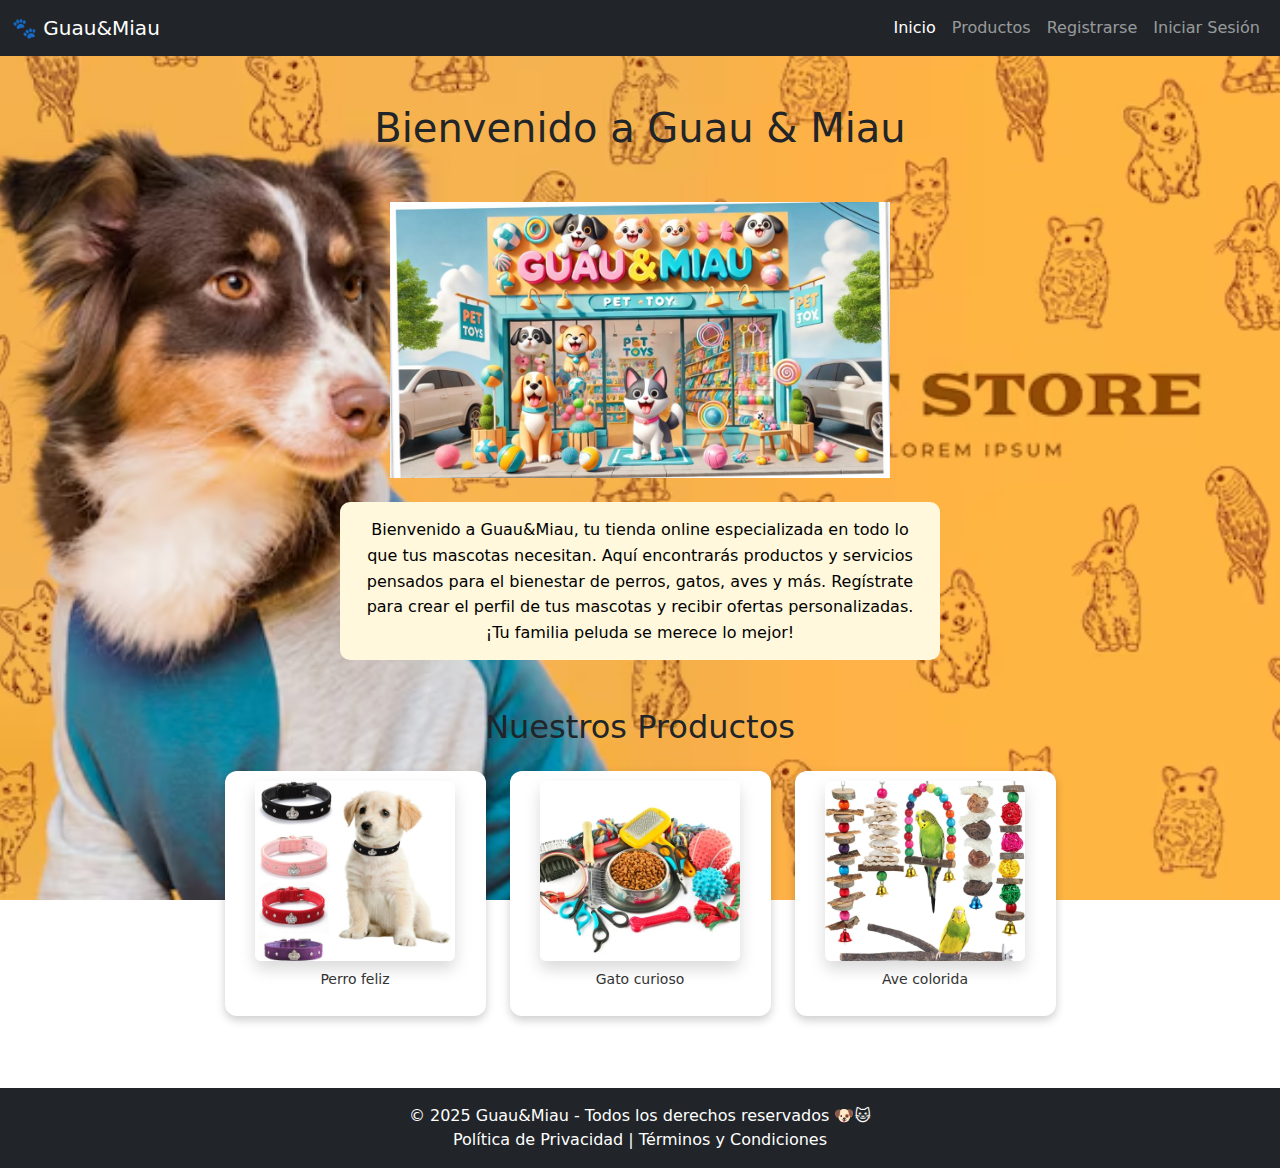
<file: index.html>
<!DOCTYPE html>
<html lang="es">
<head>
  <meta charset="UTF-8">
  <meta name="viewport" content="width=device-width, initial-scale=1.0">
  <title>Guau&Miau</title>
  <link rel="stylesheet" href="styles.css">
  <link href="https://cdn.jsdelivr.net/npm/bootstrap@5.3.3/dist/css/bootstrap.min.css" rel="stylesheet">
</head>
<body>

  <!--  Encabezado  -->
  <nav class="navbar navbar-expand-lg navbar-dark bg-dark">
    <div class="container-fluid">
      <a class="navbar-brand" href="#">🐾 Guau&Miau</a>
      <button class="navbar-toggler" type="button" data-bs-toggle="collapse" data-bs-target="#navbarNav">
        <span class="navbar-toggler-icon"></span>
      </button>
      <div class="collapse navbar-collapse" id="navbarNav">
        <ul class="navbar-nav ms-auto">
          <li class="nav-item">
            <a class="nav-link active" href="index.html">Inicio</a>
          </li>
          <li class="nav-item">
            <a class="nav-link" href="productos.html">Productos</a>
          </li>
          <li class="nav-item">
            <a class="nav-link" href="registro.html">Registrarse</a>
          </li>
          <li class="nav-item">
            <a class="nav-link" href="login.html">Iniciar Sesión</a>
          </li>
        </ul>
      </div>
    </div>
  </nav>

  
  

  <!-- Bienvenida -->
  <div class="container text-center my-5">
    <h1 class="mb-3">Bienvenido a Guau & Miau</h1>
    <img src="imagen/mascota2.png" alt="Logo Guau&Miau" class="logo mb-4" width="150">
    <p class="bienvenida">Bienvenido a Guau&Miau, tu tienda online especializada en todo lo que tus mascotas necesitan. Aquí encontrarás productos y servicios pensados para el bienestar de perros, gatos, aves y más. Regístrate para crear el perfil de tus mascotas y recibir ofertas personalizadas. ¡Tu familia peluda se merece lo mejor!</p>
    
  </div>

  <!--  Productos -->
  <div class="container text-center my-5">
    <h2 class="mb-4">Nuestros Productos</h2>
    <div class="row justify-content-center">
      <div class="col-md-3 col-sm-6 mb-4">
        <div class="foto">
          <img src="imagen/foto2.jpg" alt="Collares Para Perro" class="img-fluid rounded shadow">
          <p>Perro feliz</p>
        </div>
      </div>
      <div class="col-md-3 col-sm-6 mb-4">
        <div class="foto">
          <img src="imagen/foto3.jpg" alt="Accesorios para Mascotas" class="img-fluid rounded shadow">
          <p>Gato curioso</p>
        </div>
      </div>
      <div class="col-md-3 col-sm-6 mb-4">
        <div class="foto">
          <img src="imagen/foto4.jpg" alt="Ave colorida" class="img-fluid rounded shadow">
          <p>Ave colorida</p>
        </div>
      </div>
    </div>
  </div>

  <!-- Pie de página -->
  <footer class="bg-dark text-white text-center py-3">
    <p class="mb-0">© 2025 Guau&Miau - Todos los derechos reservados 🐶🐱</p>
    <p class="mb-0">
      <a href="#" class="text-white text-decoration-none">Política de Privacidad</a> | 
      <a href="#" class="text-white text-decoration-none">Términos y Condiciones</a>
    </p>
  </footer>

  <!-- Bootstrap JS -->
  <script src="https://cdn.jsdelivr.net/npm/bootstrap@5.3.3/dist/js/bootstrap.bundle.min.js"></script>

</body>
</html>
</file>
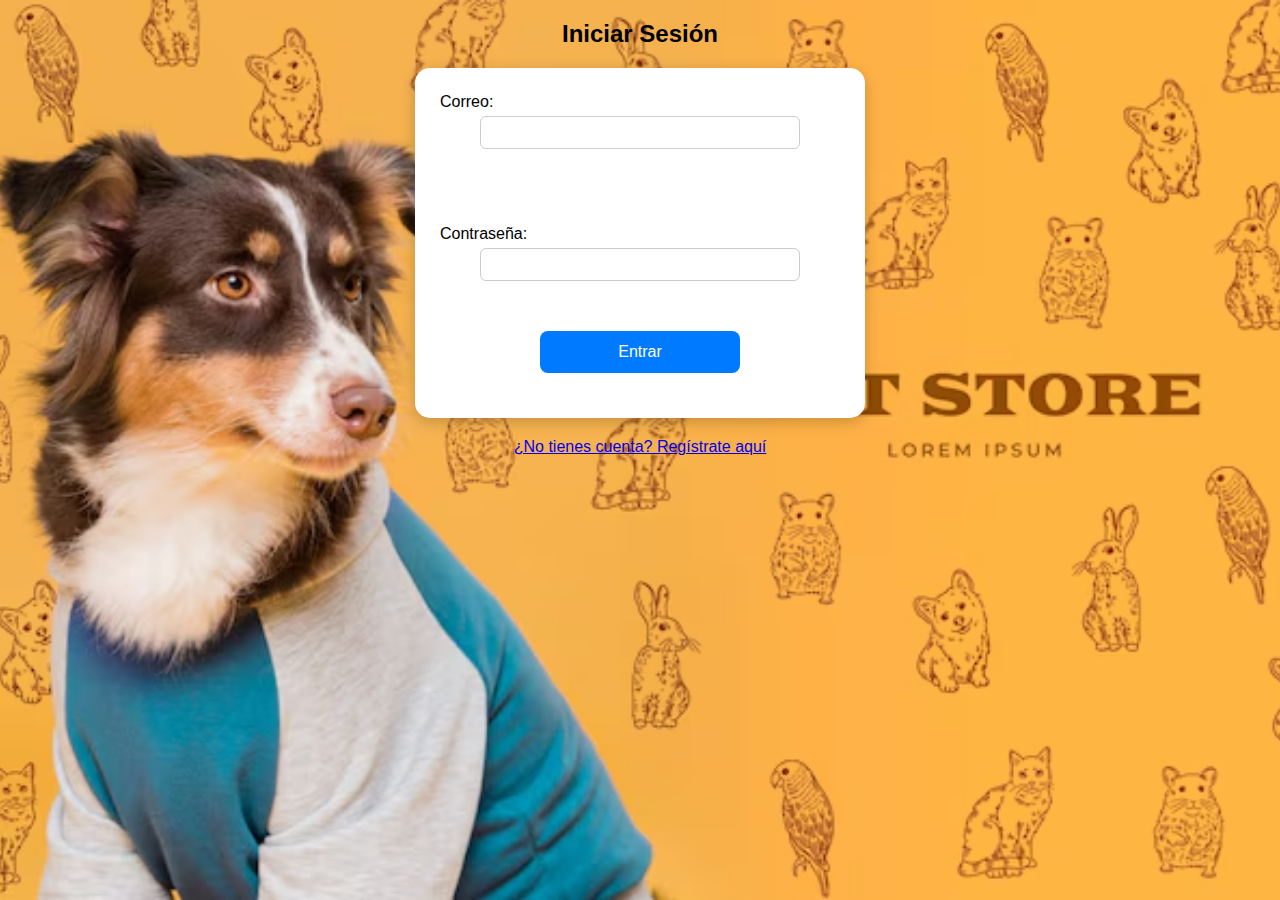
<file: login.html>
<!DOCTYPE html>
<html lang="es">
<head>
  <meta charset="UTF-8">
  <title>Login - Guau&Miau</title>
  <link rel="stylesheet" href="styles.css">
</head>
<body>
  

  <h2>Iniciar Sesión</h2>
   <form id="loginForm">
    <label>Correo:</label>
    <input type="email" id="loginCorreo" required>
    <span class="error" id="errorLoginCorreo"></span><br><br>

    <label>Contraseña:</label>
    <input type="password" id="loginPassword" required>
    <span class="error" id="errorLoginPassword"></span>

    <button type="submit">Entrar</button>
  </form>  
    

  <p><a href="registro.html">¿No tienes cuenta? Regístrate aquí</a></p>

  <script src="login.js"></script>
</body>
</html>
</file>
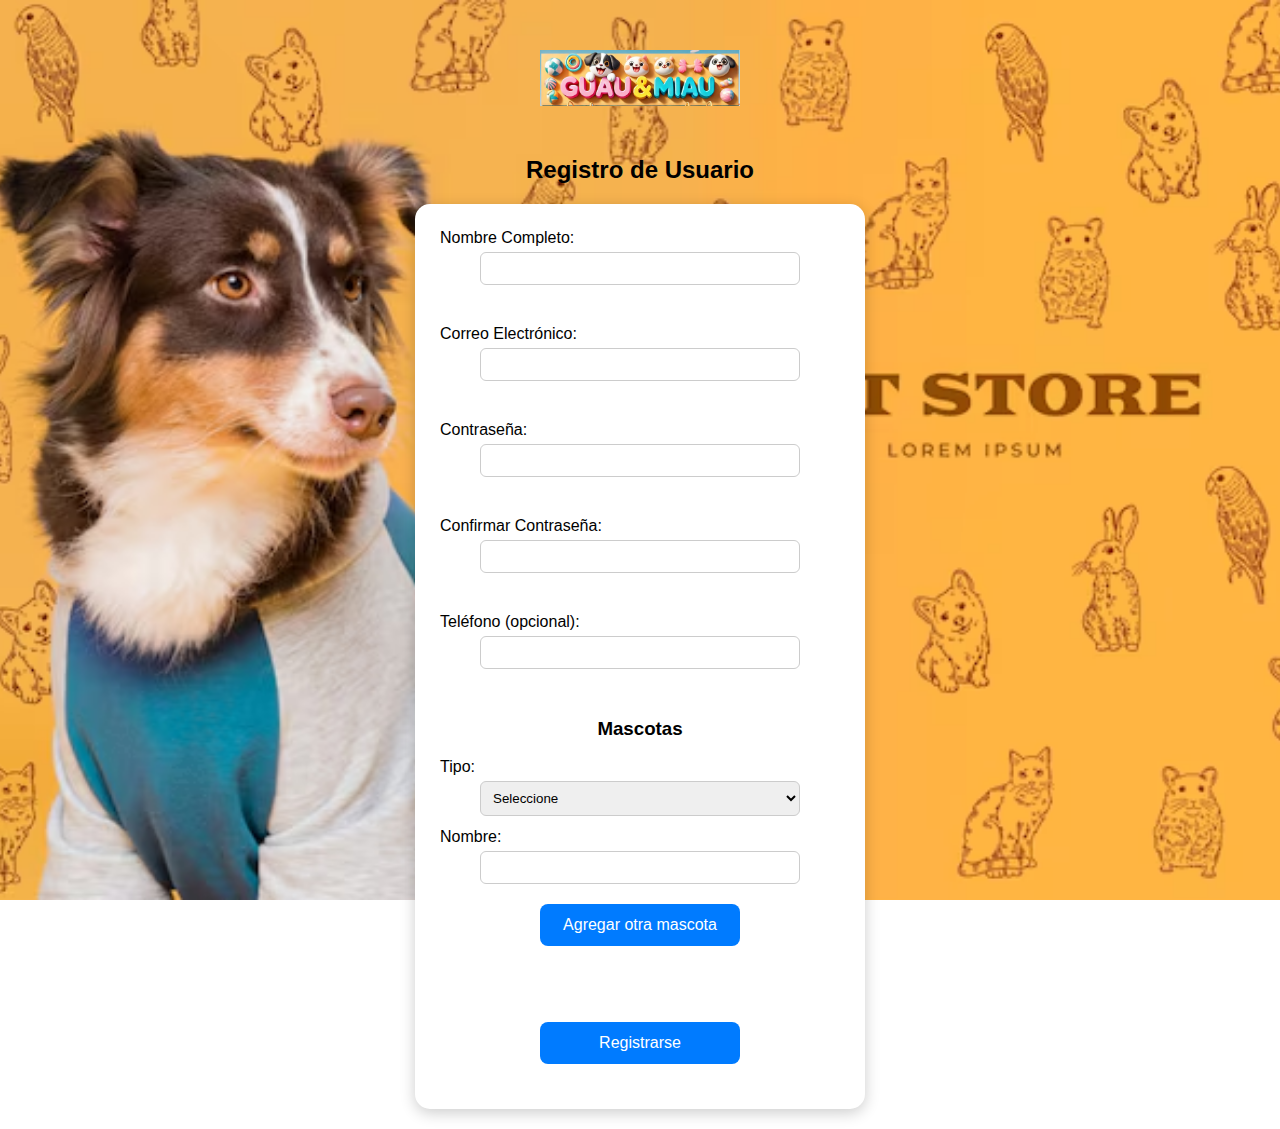
<file: registro.html>
<!DOCTYPE html>
<html lang="es">
<head>
    <meta charset="UTF-8">
    <meta name="viewport" content="width=device-width, initial-scale=1.0">
    <title>Registro - Guau&Miau</title>
    <link rel="stylesheet" href="styles.css">
</head>
<body>
   



    <img src="imagen/mascota1.png" alt="Logo Guau&Miau" class="logo2">

    <h2> Registro de Usuario</h2>
    <form id ="registro">
    <label>Nombre Completo:</label>
    <input type="text" id="nombre" name="nombre" maxlength="50" required>
    <span class="error" id="errorNombre"></span>

    <label>Correo Electrónico:</label>
    <input type="email" id="correo" name="correo" required>
    <span class="error" id="errorCorreo"></span>

    <label>Contraseña:</label>
    <input type="password" id="password" name="password" required>
    <span class="error" id="errorPassword"></span>

    <label>Confirmar Contraseña:</label>
    <input type="password" id="confirmPassword" name="confirmPassword" required>
    <span class="error" id="errorConfirmPassword"></span>

    <label>Teléfono (opcional):</label>
    <input type="tel" id="telefono" name="telefono" pattern="[0-9]{9}">
    <span class="error" id="errorTelefono"></span>
      
       
    <h3>Mascotas</h3>   

    <div id="mascotasContainer">
      <div class="mascota">
      <label>Tipo:</label>
      <select class="tipoMascota" name="tipoMascota" required>
      <option value="">Seleccione</option>
      <option value="Gato">Gato</option>
      <option value="Perro">Perro</option>
      <option value="Ave">Ave</option>
      <option value="Otro">Otro</option>
    </select>

    <label>Nombre:</label>
    <input type="text" class="nombreMascota" name="nombreMascota" maxlength="50" required>
  </div>
</div>
<button type="button" id="agregarMascota">Agregar otra mascota</button>

    

    <br><br>
    <button type="submit">Registrarse</button>
  </form>

  <script src="registro.js"></script>
</body>
</html>
  

</body>
</html>
</file>
<file: styles.css>
/*  Fondo general */
body {
  background: url("imagen/foto5.jpg") no-repeat center center fixed;
  background-size: cover;
  font-family: Arial, sans-serif;
  margin: 20px;
  text-align: center;
  color: #fff; 
}

/*   bienvenida */
.bienvenida {
  max-width: 600px;
  margin: 20px auto;
  font-size: 16px;
  color: #000;
  line-height: 1.6;
  text-align: center;
  background-color: #fff8dc;
  padding: 15px;
  border-radius: 10px;
}

/*  Logo principal */
.logo {
  width: 500px;
  margin: 50px auto;
  display: block;
}

/*  Logo en formulario */
.logo2 {
  width: 200px;
  margin: 50px auto;
  display: block;
}

/* Caja del formulario */
form {
  background: white;
  width: 400px;
  margin: 20px auto;
  padding: 25px;
  border-radius: 15px;
  box-shadow: 0 4px 15px rgba(0,0,0,0.2);
  text-align: left;
  color: #000; /* texto del formulario negro */
}

/* Títulos dentro del formulario */
h2, h3 {
  text-align: center;
  color: #000;
}

/* Campos de entrada */
input, select {
  width: 80%;
  padding: 8px;
  margin-top: 5px;
  margin-bottom: 12px;
  border: 1px solid #ccc;
  border-radius: 6px;
  box-sizing: border-box;
  display: block;
  margin-left: auto;
  margin-right: auto;
}

/* Botones */
button {
  background-color: #007BFF;
  color: white;
  padding: 12px;
  border: none;
  border-radius: 8px;
  cursor: pointer;
  width: 50%;
  font-size: 16px;
  display: block;
  margin: 20px auto;
}

button:hover {
  background-color: #0056b3;
}

/*  Mensajes de error */
.error {
  color: red !important;  /* fuerza rojo aunque body sea blanco */
  font-size: 12px;
  display: block;
  margin-top: 4px;       /* cambiado de -8px a 4px para evitar superposición */
  margin-bottom: 10px;
  text-align: center;
  min-height: 18px;      /* asegura espacio aunque el mensaje esté vacío */
}

/*  Galería con cuadrícula */
.galeria {
  display: grid;
  grid-template-columns: repeat(auto-fit, minmax(220px, 1fr));
  gap: 20px;
  padding: 20px;
}

/* Caja de cada foto */
.foto {
  background: #fff;
  border-radius: 12px;
  box-shadow: 0 4px 10px rgba(0,0,0,0.2);
  text-align: center;
  padding: 10px;
}

/* Imagen dentro de la caja */
.foto img {
  width: 200px;
  height: 180px;
  object-fit: cover;
  border-radius: 10px;
  box-shadow: 0 4px 6px rgba(0,0,0,0.2);
  transition: transform 0.3s ease, box-shadow 0.3s ease;
}

/*  Movimiento al pasar el mouse */
.foto:hover img {
  transform: scale(1.1) rotate(3deg);
  box-shadow: 0 8px 15px rgba(0,0,0,0.3);
}

/* Texto debajo de cada foto */
.foto p {
  margin-top: 8px;
  font-size: 14px;
  color: #333;
}
</file>
